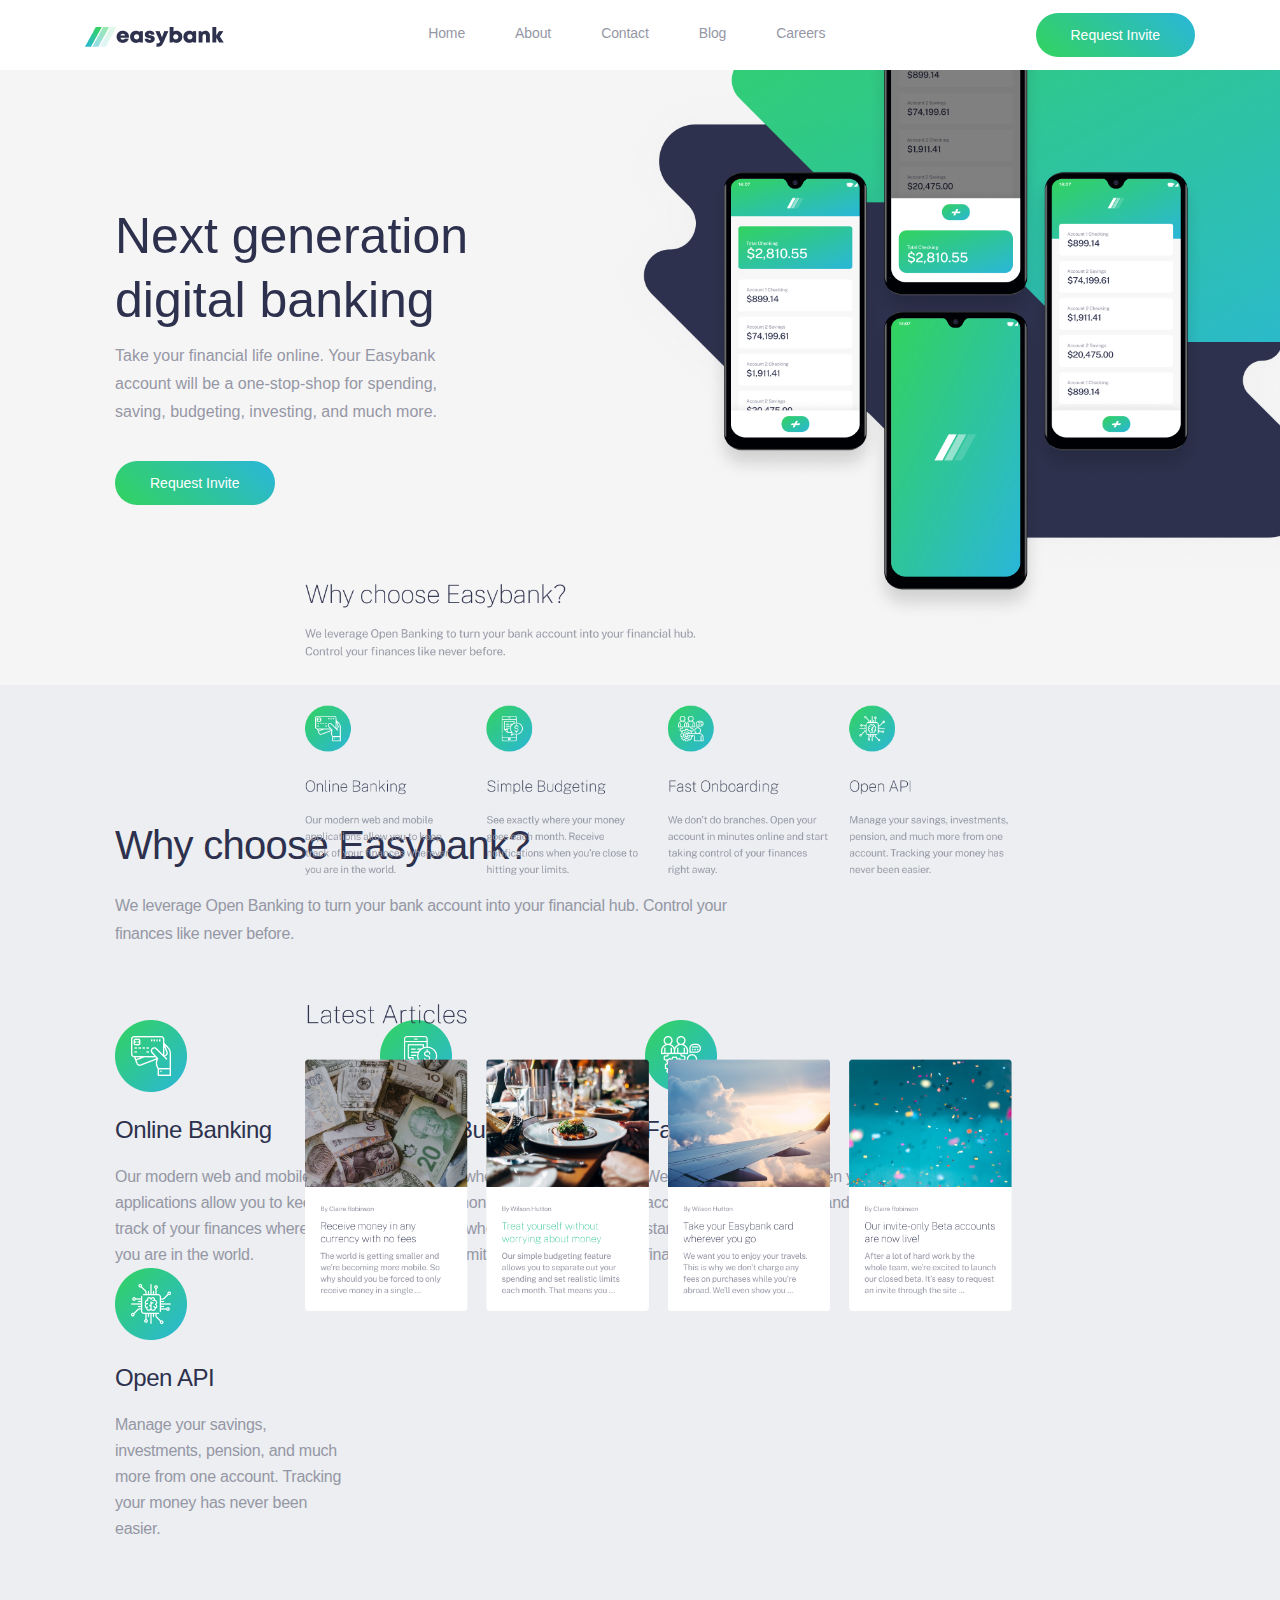
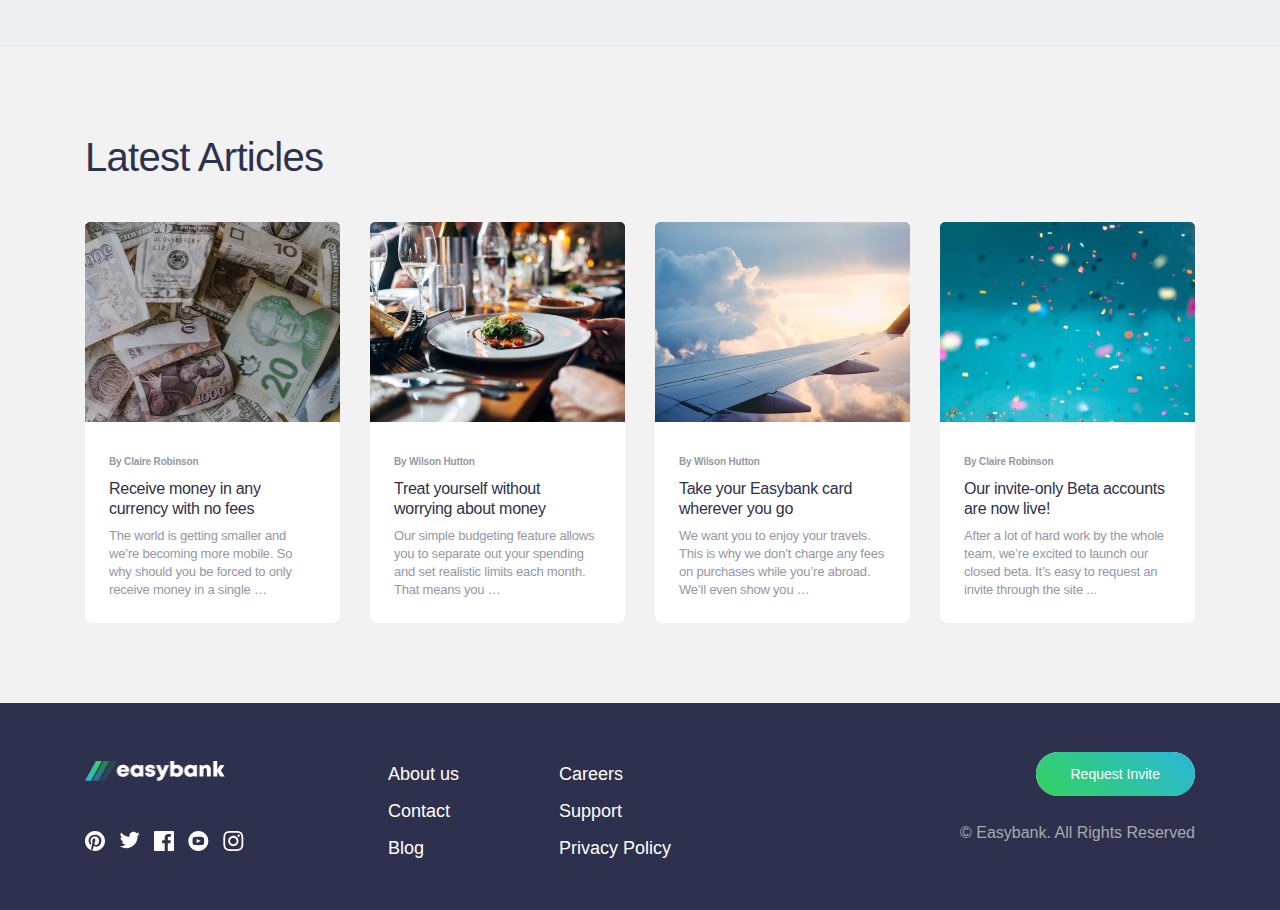
<file: index.html>
<!DOCTYPE html>
<html lang="en">

<head>
  <meta charset="UTF-8">
  <meta name="viewport" content="width=device-width, initial-scale=1.0">
  <title>50-dars</title>
  <link rel="stylesheet" href="css/main.css">
</head>

<body>

  <header class="header">
    <div class="container">
      <div class="header__wrapper">
        <a href="#" class="header__logo logo">
          <img class="logo__img" src="img/logo-header.png" alt="logo"
            srcset="img/logo-header.png 1x, img/logo-header@2x.png 2x">
        </a>
        <nav class="sitenav">
          <ul class="sitenav__list">
            <li class="sitenav__item">
              <a href="#" class="sitenav__link">Home</a>
            </li>
            <li class="sitenav__item">
              <a href="#" class="sitenav__link">About</a>
            </li>
            <li class="sitenav__item">
              <a href="#" class="sitenav__link">Contact</a>
            </li>
            <li class="sitenav__item">
              <a href="#" class="sitenav__link">Blog</a>
            </li>
            <li class="sitenav__item">
              <a href="#" class="sitenav__link">Careers</a>
            </li>
          </ul>
        </nav>
        <a href="#" class="main__btn">Request Invite</a>
        <button class="hamburger">

        </button>
      </div>
    </div>
  </header>

  <section class="hero">
      <div class="hero__content">
        <h1 class="hero__heading">Next generation digital banking</h1>
        <p class="hero__text">Take your financial life online. Your Easybank account will be a one-stop-shop for
          spending, saving, budgeting, investing, and much more.</p>
        <a href="#" class="main__btn">Request Invite</a>
      </div>
      <picture>
        <source media="(max-width:850px" srcset="img/phones-mobile.png 1x, img/phones-mobile@2x.png 2x">
      </picture>
    <img class="hero__img" src="img/hero-bgg.png" alt="hero background" width="1300" height="1000" srcset="img/hero-bgg.png 1x, img/hero-bgg@2x.png 2x">
  </section>

  <section class="feautures">
    <div class="container">
      <div class="feautures__top">
        <h2 class="feautures__heading">Why choose Easybank?</h2>
        <p class="feautures__text">We leverage Open Banking to turn your bank account into your financial hub. Control your finances like never before.</p>
      </div>
      <ul class="feautures__list">
        <li class="feautures__item feauture">
          <h3 class="feauture__heading">Online Banking</h3>
          <p class="feauture__paragraph">Our modern web and mobile applications allow you to keep track of your finances wherever you are in the world.</p>
        </li>
        <li class="feautures__item feauture">
          <h3 class="feauture__heading">Simple Budgeting</h3>
          <p class="feauture__paragraph">See exactly where your money goes each month. Receive notifications when you’re close to hitting your limits.</p>
        </li>
        <li class="feautures__item feauture">
          <h3 class="feauture__heading">Fast Onboarding</h3>
          <p class="feauture__paragraph">We don’t do branches. Open your account in minutes online and start taking control of your finances right away.</p>
        </li>
        <li class="feautures__item feauture">
          <h3 class="feauture__heading">Open API</h3>
          <p class="feauture__paragraph">Manage your savings, investments, pension, and much more from one account. Tracking your money has never been easier.</p>
        </li>
      </ul>
    </div>
  </section>

  <section class="articles">
    <div class="container">
      <h2 class="articles__heading">
        Latest Articles
      </h2>
      <ul class="articles-list">
        <li class="article__item article">
          <img src="img/dollar.jpg" width="255px" height="200px" srcset="img/dollar.jpg 1x, img/dollar@2x.jpg 2x" alt="dollar">
          <div class="article__content">
            <h4>By Claire Robinson</h4>
            <h3>Receive money in any currency with no fees</h3>
            <p>The world is getting smaller and we’re becoming more mobile. So why should you be forced to only receive money in a single …</p>
          </div>
        </li>
        <li class="article__item article">
          <img src="img/restaurant.jpg" width="255px" height="200px" srcset="img/restaurant.jpg 1x, img/restaurant@2x.jpg 2x" alt="restaurant">
          <div class="article__content">
            <h4>By Wilson Hutton</h4>
            <h3>Treat yourself without worrying about money</h3>
            <p>Our simple budgeting feature allows you to separate out your spending and set realistic limits each month. That means you …</p>
          </div>
        </li>
        <li class="article__item article">
          <img src="img/plane.jpg" width="255px" height="200px" srcset="img/plane.jpg 1x, img/plane@2x.jpg 2x" alt="plane">
          <div class="article__content">
            <h4>By Wilson Hutton</h4>
            <h3>Take your Easybank card wherever you go</h3>
            <p>We want you to enjoy your travels. This is why we don’t charge any fees on purchases while you’re abroad. We’ll even show you …</p>
          </div>
        </li>
        <li class="article__item article">
          <img src="img/ornament.jpg" width="255px" height="200px" srcset="img/ornament.jpg 1x, img/ornament@2x.jpg 2x" alt="ornament">
          <div class="article__content">
            <h4>By Claire Robinson</h4>
            <h3>Our invite-only Beta accounts are now live!</h3>
            <p>After a lot of hard work by the whole team, we’re excited to launch our closed beta. It’s easy to request an invite through the site ...</p>
          </div>
        </li>
      </ul>
    </div>
  </section>

  <footer class="sitefooter">
    <div class="container footer__container">
      <div class="footer-logos logos">
        <img class="footer-logo" src="img/footer-logo.png" srcset="img/footer-logo.png 1x, img/footer-logo@2x.png 2x" alt="footer-logo">
        <div class="logos__sns">
          <svg width="20" height="20" viewBox="0 0 20 20" fill="currentColor" xmlns="http://www.w3.org/2000/svg">
            <path id="Path" d="M10 0C4.4775 0 0 4.47667 0 10C0 14.2367 2.63583 17.855 6.35583 19.3117C6.26833 18.5208 6.18917 17.3075 6.39083 16.4442C6.5725 15.6633 7.56333 11.4733 7.56333 11.4733C7.56333 11.4733 7.26417 10.8742 7.26417 9.98833C7.26417 8.59833 8.07 7.56 9.07333 7.56C9.92583 7.56 10.3383 8.20083 10.3383 8.96833C10.3383 9.82583 9.7925 11.1083 9.51 12.2975C9.27417 13.2925 10.0092 14.105 10.9908 14.105C12.7683 14.105 14.1342 12.2308 14.1342 9.52583C14.1342 7.13167 12.4142 5.4575 9.9575 5.4575C7.1125 5.4575 5.4425 7.59167 5.4425 9.79667C5.4425 10.6558 5.77333 11.5783 6.18667 12.0783C6.26833 12.1775 6.28 12.265 6.25583 12.3658L5.97833 13.4992C5.93417 13.6825 5.83333 13.7217 5.64333 13.6333C4.39417 13.0517 3.61333 11.2258 3.61333 9.75917C3.61333 6.605 5.905 3.7075 10.2208 3.7075C13.69 3.7075 16.3858 6.18 16.3858 9.48333C16.3858 12.93 14.2133 15.7033 11.1967 15.7033C10.1833 15.7033 9.23083 15.1775 8.905 14.555L8.28167 16.9325C8.05583 17.8017 7.44667 18.8908 7.03833 19.5542C7.975 19.8433 8.96917 20 10 20C15.5225 20 20 15.5225 20 10C20 4.47667 15.5225 0 10 0Z" fill="currentColor"/>
            </svg>
            
            <svg width="21" height="18" viewBox="0 0 21 18" fill="currentColor" xmlns="http://www.w3.org/2000/svg">
              <path id="Path" d="M20.6667 2.79746C19.9309 3.12412 19.14 3.34412 18.31 3.44329C19.1575 2.93579 19.8084 2.13162 20.1142 1.17329C19.3217 1.64329 18.4434 1.98496 17.5084 2.16912C16.7609 1.37162 15.6934 0.873291 14.5134 0.873291C11.8642 0.873291 9.91752 3.34496 10.5159 5.91079C7.10669 5.73996 4.08335 4.10662 2.05919 1.62412C0.984187 3.46829 1.50169 5.88079 3.32835 7.10246C2.65669 7.08079 2.02335 6.89662 1.47085 6.58912C1.42585 8.48996 2.78835 10.2683 4.76169 10.6641C4.18419 10.8208 3.55169 10.8575 2.90835 10.7341C3.43002 12.3641 4.94502 13.55 6.74169 13.5833C5.01669 14.9358 2.84335 15.54 0.666687 15.2833C2.48252 16.4475 4.64002 17.1266 6.95669 17.1266C14.575 17.1266 18.8792 10.6925 18.6192 4.92162C19.4209 4.34246 20.1167 3.61996 20.6667 2.79746Z" fill="currentColor"/>
              </svg>
              <svg width="20" height="20" viewBox="0 0 20 20" fill="currentColor" xmlns="http://www.w3.org/2000/svg">
                <path id="Path" d="M18.8958 0H1.10417C0.494167 0 0 0.494167 0 1.10417V18.8967C0 19.5058 0.494167 20 1.10417 20H10.6833V12.255H8.07667V9.23667H10.6833V7.01083C10.6833 4.4275 12.2608 3.02083 14.5658 3.02083C15.67 3.02083 16.6183 3.10333 16.895 3.14V5.84L15.2967 5.84083C14.0433 5.84083 13.8008 6.43667 13.8008 7.31V9.2375H16.79L16.4008 12.2558H13.8008V20H18.8975C19.5058 20 20 19.5058 20 18.8958V1.10417C20 0.494167 19.5058 0 18.8958 0Z" fill="currentColor"/>
                </svg>
                <svg width="21" height="20" viewBox="0 0 21 20" fill="currentColor" xmlns="http://www.w3.org/2000/svg">
                  <path id="Shape" fill-rule="evenodd" clip-rule="evenodd" d="M10.3333 0C4.81081 0 0.333313 4.4775 0.333313 10C0.333313 15.5225 4.81081 20 10.3333 20C15.8558 20 20.3333 15.5225 20.3333 10C20.3333 4.4775 15.8558 0 10.3333 0ZM14.0341 14.0767C12.2825 14.1967 8.38081 14.1967 6.63165 14.0767C4.73498 13.9467 4.51415 13.0183 4.49998 10C4.51415 6.97583 4.73748 6.05333 6.63165 5.92333C8.38081 5.80333 12.2833 5.80333 14.0341 5.92333C15.9316 6.05333 16.1516 6.98167 16.1666 10C16.1516 13.0242 15.9291 13.9467 14.0341 14.0767ZM12.7641 9.99667L8.66665 8.04833V11.9517L12.7641 9.99667Z" fill="currentColor"/>
                  </svg>
                  
                  <svg width="21" height="20" viewBox="0 0 21 20" fill="currentColor" xmlns="http://www.w3.org/2000/svg">
                    <path id="Shape" fill-rule="evenodd" clip-rule="evenodd" d="M10.3334 0C7.61754 0 7.27754 0.0116667 6.21087 0.06C2.57921 0.226667 0.560874 2.24167 0.394207 5.87667C0.345041 6.94417 0.333374 7.28417 0.333374 10C0.333374 12.7158 0.345041 13.0567 0.393374 14.1233C0.560041 17.755 2.57504 19.7733 6.21004 19.94C7.27754 19.9883 7.61754 20 10.3334 20C13.0492 20 13.39 19.9883 14.4567 19.94C18.085 19.7733 20.1084 17.7583 20.2725 14.1233C20.3217 13.0567 20.3334 12.7158 20.3334 10C20.3334 7.28417 20.3217 6.94417 20.2734 5.8775C20.11 2.24917 18.0925 0.2275 14.4575 0.0608333C13.39 0.0116667 13.0492 0 10.3334 0ZM10.3334 1.8025C13.0034 1.8025 13.32 1.8125 14.375 1.86083C17.085 1.98417 18.3509 3.27 18.4742 5.96C18.5225 7.01417 18.5317 7.33083 18.5317 10.0008C18.5317 12.6717 18.5217 12.9875 18.4742 14.0417C18.35 16.7292 17.0875 18.0175 14.375 18.1408C13.32 18.1892 13.005 18.1992 10.3334 18.1992C7.66337 18.1992 7.34671 18.1892 6.29254 18.1408C3.57587 18.0167 2.31671 16.725 2.19337 14.0408C2.14504 12.9867 2.13504 12.6708 2.13504 10C2.13504 7.33 2.14587 7.01417 2.19337 5.95917C2.31754 3.27 3.58004 1.98333 6.29254 1.86C7.34754 1.8125 7.66337 1.8025 10.3334 1.8025ZM5.19837 10C5.19837 7.16417 7.49754 4.865 10.3334 4.865C13.1692 4.865 15.4684 7.16417 15.4684 10C15.4684 12.8367 13.1692 15.1358 10.3334 15.1358C7.49754 15.1358 5.19837 12.8358 5.19837 10ZM10.3334 13.3333C8.49254 13.3333 7.00004 11.8417 7.00004 10C7.00004 8.15917 8.49254 6.66667 10.3334 6.66667C12.1742 6.66667 13.6667 8.15917 13.6667 10C13.6667 11.8417 12.1742 13.3333 10.3334 13.3333ZM14.4709 4.6625C14.4709 4 15.0084 3.4625 15.6717 3.4625C16.3342 3.4625 16.8709 4 16.8709 4.6625C16.8709 5.325 16.3342 5.8625 15.6717 5.8625C15.0084 5.8625 14.4709 5.325 14.4709 4.6625Z" fill="currentColor"/>
                    </svg>
                    
        </div>
      </div>
      <ul class="footer-navlist">
        <li class="footer-navlist__item">
          <a href="#">About us</a>
        </li>
        <li class="footer-navlist__item">
          <a href="#">Contact</a>
        </li>
        <li class="footer-navlist__item">
          <a href="#">Blog</a>
        </li>
        <li class="footer-navlist__item">
          <a href="#">Careers</a>
        </li>
        <li class="footer-navlist__item">
          <a href="#">Support</a>
        </li>
        <li class="footer-navlist__item">
          <a href="#">Privacy Policy</a>
        </li>
      </ul>

      <div class="footer__right">
        <div class="btn-wrapper">
          <a href="#" class="main__btn">Request Invite</a>
        </div>
        <p>© Easybank. All Rights Reserved</p>
      </div>
    </div>
  </footer>
</body>
<script>
  var elSiteHeader = document.querySelector('.sitenav');
  var elSiteHeaderToggler = document.querySelector('.hamburger');

  elSiteHeaderToggler.addEventListener('click', function () {
    elSiteHeader.classList.toggle('sitenav-open');
    elSiteHeaderToggler.classList.toggle('hamburger-open');
  });
</script>

</html>
</file>
<file: css/main.css>
/* test */
/*! normalize.css v8.0.1 | MIT License | github.com/necolas/normalize.css */
/* Document
   ========================================================================== */
/**
 * 1. Correct the line height in all browsers.
 * 2. Prevent adjustments of font size after orientation changes in iOS.
 */
html {
  line-height: 1.15;
  /* 1 */
  -webkit-text-size-adjust: 100%;
  /* 2 */
}

/* Sections
   ========================================================================== */
/**
 * Remove the margin in all browsers.
 */
body {
  margin: 0;
}

/**
 * Render the `main` element consistently in IE.
 */
main {
  display: block;
}

/**
 * Correct the font size and margin on `h1` elements within `section` and
 * `article` contexts in Chrome, Firefox, and Safari.
 */
h1 {
  font-size: 2em;
  margin: 0.67em 0;
}

/* Grouping content
   ========================================================================== */
/**
 * 1. Add the correct box sizing in Firefox.
 * 2. Show the overflow in Edge and IE.
 */
hr {
  -webkit-box-sizing: content-box;
          box-sizing: content-box;
  /* 1 */
  height: 0;
  /* 1 */
  overflow: visible;
  /* 2 */
}

/**
 * 1. Correct the inheritance and scaling of font size in all browsers.
 * 2. Correct the odd `em` font sizing in all browsers.
 */
pre {
  font-family: monospace, monospace;
  /* 1 */
  font-size: 1em;
  /* 2 */
}

/* Text-level semantics
   ========================================================================== */
/**
 * Remove the gray background on active links in IE 10.
 */
a {
  background-color: transparent;
}

/**
 * 1. Remove the bottom border in Chrome 57-
 * 2. Add the correct text decoration in Chrome, Edge, IE, Opera, and Safari.
 */
abbr[title] {
  border-bottom: none;
  /* 1 */
  text-decoration: underline;
  /* 2 */
  -webkit-text-decoration: underline dotted;
          text-decoration: underline dotted;
  /* 2 */
}

/**
 * Add the correct font weight in Chrome, Edge, and Safari.
 */
b,
strong {
  font-weight: bolder;
}

/**
 * 1. Correct the inheritance and scaling of font size in all browsers.
 * 2. Correct the odd `em` font sizing in all browsers.
 */
code,
kbd,
samp {
  font-family: monospace, monospace;
  /* 1 */
  font-size: 1em;
  /* 2 */
}

/**
 * Add the correct font size in all browsers.
 */
small {
  font-size: 80%;
}

/**
 * Prevent `sub` and `sup` elements from affecting the line height in
 * all browsers.
 */
sub,
sup {
  font-size: 75%;
  line-height: 0;
  position: relative;
  vertical-align: baseline;
}

sub {
  bottom: -0.25em;
}

sup {
  top: -0.5em;
}

/* Embedded content
   ========================================================================== */
/**
 * Remove the border on images inside links in IE 10.
 */
img {
  border-style: none;
}

/* Forms
   ========================================================================== */
/**
 * 1. Change the font styles in all browsers.
 * 2. Remove the margin in Firefox and Safari.
 */
button,
input,
optgroup,
select,
textarea {
  font-family: inherit;
  /* 1 */
  font-size: 100%;
  /* 1 */
  line-height: 1.15;
  /* 1 */
  margin: 0;
  /* 2 */
}

/**
 * Show the overflow in IE.
 * 1. Show the overflow in Edge.
 */
button,
input {
  /* 1 */
  overflow: visible;
}

/**
 * Remove the inheritance of text transform in Edge, Firefox, and IE.
 * 1. Remove the inheritance of text transform in Firefox.
 */
button,
select {
  /* 1 */
  text-transform: none;
}

/**
 * Correct the inability to style clickable types in iOS and Safari.
 */
button,
[type="button"],
[type="reset"],
[type="submit"] {
  -webkit-appearance: button;
}

/**
 * Remove the inner border and padding in Firefox.
 */
button::-moz-focus-inner,
[type="button"]::-moz-focus-inner,
[type="reset"]::-moz-focus-inner,
[type="submit"]::-moz-focus-inner {
  border-style: none;
  padding: 0;
}

/**
 * Restore the focus styles unset by the previous rule.
 */
button:-moz-focusring,
[type="button"]:-moz-focusring,
[type="reset"]:-moz-focusring,
[type="submit"]:-moz-focusring {
  outline: 1px dotted ButtonText;
}

/**
 * Correct the padding in Firefox.
 */
fieldset {
  padding: 0.35em 0.75em 0.625em;
}

/**
 * 1. Correct the text wrapping in Edge and IE.
 * 2. Correct the color inheritance from `fieldset` elements in IE.
 * 3. Remove the padding so developers are not caught out when they zero out
 *    `fieldset` elements in all browsers.
 */
legend {
  -webkit-box-sizing: border-box;
          box-sizing: border-box;
  /* 1 */
  color: inherit;
  /* 2 */
  display: table;
  /* 1 */
  max-width: 100%;
  /* 1 */
  padding: 0;
  /* 3 */
  white-space: normal;
  /* 1 */
}

/**
 * Add the correct vertical alignment in Chrome, Firefox, and Opera.
 */
progress {
  vertical-align: baseline;
}

/**
 * Remove the default vertical scrollbar in IE 10+.
 */
textarea {
  overflow: auto;
}

/**
 * 1. Add the correct box sizing in IE 10.
 * 2. Remove the padding in IE 10.
 */
[type="checkbox"],
[type="radio"] {
  -webkit-box-sizing: border-box;
          box-sizing: border-box;
  /* 1 */
  padding: 0;
  /* 2 */
}

/**
 * Correct the cursor style of increment and decrement buttons in Chrome.
 */
[type="number"]::-webkit-inner-spin-button,
[type="number"]::-webkit-outer-spin-button {
  height: auto;
}

/**
 * 1. Correct the odd appearance in Chrome and Safari.
 * 2. Correct the outline style in Safari.
 */
[type="search"] {
  -webkit-appearance: textfield;
  /* 1 */
  outline-offset: -2px;
  /* 2 */
}

/**
 * Remove the inner padding in Chrome and Safari on macOS.
 */
[type="search"]::-webkit-search-decoration {
  -webkit-appearance: none;
}

/**
 * 1. Correct the inability to style clickable types in iOS and Safari.
 * 2. Change font properties to `inherit` in Safari.
 */
::-webkit-file-upload-button {
  -webkit-appearance: button;
  /* 1 */
  font: inherit;
  /* 2 */
}

/* Interactive
   ========================================================================== */
/*
 * Add the correct display in Edge, IE 10+, and Firefox.
 */
details {
  display: block;
}

/*
 * Add the correct display in all browsers.
 */
summary {
  display: list-item;
}

/* Misc
   ========================================================================== */
/**
 * Add the correct display in IE 10+.
 */
template {
  display: none;
}

/**
 * Add the correct display in IE 10.
 */
[hidden] {
  display: none;
}

@font-face {
  font-family: "Acme";
  font-style: normal;
  font-weight: 400;
  font-display: swap;
  src: url("../fonts/acme-v10-latin-regular.woff2") format("woff2"), url("../fonts/acme-v10-latin-regular.woff") format("woff");
}

html {
  -webkit-box-sizing: border-box;
          box-sizing: border-box;
  height: 100%;
  scroll-behavior: smooth;
}

*, *::before, *::after {
  -webkit-box-sizing: inherit;
          box-sizing: inherit;
}

body {
  display: -webkit-box;
  display: -ms-flexbox;
  display: flex;
  -webkit-box-orient: vertical;
  -webkit-box-direction: normal;
      -ms-flex-direction: column;
          flex-direction: column;
  height: 100%;
  padding: 0;
  margin: 0;
  font-family: "Public Sans", "Arial", sans-serif;
  font-size: 16px;
  line-height: 1.5;
  background-color: #f2f2f2;
  margin-top: 70px;
  overflow-x: hidden;
}

img {
  max-width: 100%;
  height: auto;
}

.visually-hidden {
  position: absolute;
  width: 1px;
  height: 1px;
  margin: -1px;
  border: 0;
  padding: 0;
  clip: rect(0 0 0 0);
  overflow: hidden;
}

.container {
  max-width: 1150px;
  padding-left: 20px;
  padding-right: 20px;
  margin-left: auto;
  margin-right: auto;
}

.header {
  background-color: #fff;
  position: fixed;
  z-index: 50;
  width: 100%;
  top: 0;
}

.header__wrapper {
  display: -webkit-box;
  display: -ms-flexbox;
  display: flex;
  -webkit-box-align: center;
      -ms-flex-align: center;
          align-items: center;
  -webkit-box-pack: justify;
      -ms-flex-pack: justify;
          justify-content: space-between;
}

.hamburger {
  display: none;
  background: none;
  border: none;
}

@media only screen and (max-width: 810px) {
  .sitenav {
    display: none;
  }
  .logo {
    padding: 15px;
  }
  .hamburger:hover {
    -webkit-box-shadow: 0px 0px 5px rgba(70, 69, 69, 0.5);
            box-shadow: 0px 0px 5px rgba(70, 69, 69, 0.5);
  }
  .sitenav-open {
    position: fixed;
    width: 100%;
    z-index: 20;
    padding: 50px 30px;
    display: block;
    height: calc(100vh - 130px);
    background-image: -webkit-gradient(linear, left top, left bottom, from(rgba(0, 0, 0, 0.7)), to(rgba(0, 0, 0, 0)));
    background-image: linear-gradient(to bottom, rgba(0, 0, 0, 0.7), rgba(0, 0, 0, 0));
    left: 0;
    top: 65px;
  }
  .sitenav__list {
    background-color: #fff;
    border-radius: 5px;
    -webkit-box-orient: vertical;
    -webkit-box-direction: normal;
        -ms-flex-direction: column;
            flex-direction: column;
    max-width: 300px;
  }
  .sitenav__item a {
    display: block;
  }
  .header .main__btn {
    margin-right: 30px;
  }
  .hamburger {
    padding: 15px 10px;
    padding-bottom: 20px;
    outline: none;
    display: block;
    background-image: url("../img/hamburger.png");
    background-repeat: no-repeat;
    background-size: 80%;
    background-position: center center;
    padding: 15px;
  }
  .hamburger-open {
    background-image: url("../img/Group (1).svg");
  }
  .hambuger-opened {
    background-image: url("../img/Group (1).svg");
  }
}

.logo {
  display: block;
  width: 163px;
  margin-right: auto;
  margin-top: 10px;
}

.logo_img {
  display: block;
}

.main__btn {
  display: inline-block;
  text-decoration: none;
  margin-left: auto;
  font-weight: 500;
  font-size: 14px;
  line-height: 28px;
  color: #fff;
  background-image: linear-gradient(45deg, #33D35E, #2AB6D9);
  padding: 8px 35px;
  border-radius: 25px;
}

.main__btn:hover {
  opacity: 0.5;
}

.sitenav {
  margin-right: auto;
  margin-left: auto;
}

.sitenav__list {
  list-style-type: none;
  margin: 0;
  padding: 0;
  display: -webkit-box;
  display: -ms-flexbox;
  display: flex;
  -webkit-box-align: center;
      -ms-flex-align: center;
          align-items: center;
  max-width: 500px;
  margin-left: auto;
  margin-right: auto;
  -ms-flex-wrap: wrap;
      flex-wrap: wrap;
  -webkit-box-pack: justify;
      -ms-flex-pack: justify;
          justify-content: space-between;
}

.sitenav__item {
  text-align: center;
  margin-right: 30px;
}

.sitenav__link {
  padding: 25px 10px;
  display: block;
  text-decoration: none;
  color: #9597A5;
  font-size: 14px;
  line-height: 16px;
  font-weight: 500;
  letter-spacing: -0.107692px;
}

.sitenav__item::after {
  display: block;
  background-image: linear-gradient(45deg, #33D35E, #2AB6D9);
  width: 100%;
  height: 4px;
  border-radius: 4px;
  content: "";
  -webkit-transform: scaleX(0);
          transform: scaleX(0);
  -webkit-transition: -webkit-transform 0.3s ease;
  transition: -webkit-transform 0.3s ease;
  transition: transform 0.3s ease;
  transition: transform 0.3s ease, -webkit-transform 0.3s ease;
}

.sitenav__item:hover::after {
  -webkit-transform: scaleX(1);
          transform: scaleX(1);
  -webkit-transform-origin: left 0;
          transform-origin: left 0;
}

.sitenav__item:hover a {
  color: #2D314D;
}

@media only screen and (max-width: 400px) {
  .sitenav__list a {
    padding: 10px;
    color: #2D314D;
    font-size: 16px;
    font-weight: 400;
  }
  .sitenav__list {
    padding: 15px 0;
    max-width: 400px;
  }
}

.hero {
  display: -webkit-box;
  display: -ms-flexbox;
  display: flex;
  background-color: #f5f5f5;
  position: relative;
}

.hero__content {
  padding-left: 115px;
}

.hero__content {
  max-width: 490px;
  padding-top: 100px;
  padding-bottom: 180px;
}

.hero__heading {
  font-size: 50px;
  line-height: 64px;
  color: #2D314D;
  font-weight: 100;
  margin-bottom: 10px;
}

.hero__img {
  position: absolute;
}

.hero__text {
  max-width: 490px;
  font-size: 16px;
  line-height: 28px;
  color: #9597A5;
  margin-top: 0;
  margin-bottom: 35px;
}

.hero__img {
  right: 0;
  top: -23%;
  width: 3000px;
  right: -200px;
  height: auto;
  z-index: 1;
  display: block;
  -o-object-fit: cover;
     object-fit: cover;
  position: absolute;
}

@media only screen and (max-width: 1180px) {
  .hero__content {
    max-width: 460px;
    padding: 100px 0 100px 100px;
  }
  .hero__heading {
    font-size: 45px;
  }
  .hero__img {
    max-width: 600px;
    top: -3%;
  }
}

@media only screen and (max-width: 950px) {
  .hero__content {
    max-width: 300px;
    padding: 60px 0 60px 60px;
  }
  .hero__heading {
    font-size: 35px;
    line-height: 40px;
  }
  .hero__img {
    max-width: 500px;
    top: -5%;
  }
}

.feautures {
  padding: 95px;
  background-color: #eceef1;
}

.feautures__top {
  max-width: 630px;
}

.feautures__heading {
  font-weight: 100;
  font-size: 40px;
  line-height: 64px;
  letter-spacing: -0.714286px;
  color: #2D314D;
  margin-bottom: 15px;
}

.feautures__text {
  font-size: 16px;
  line-height: 28px;
  letter-spacing: -0.28125px;
  color: #9597A5;
  margin: 0;
}

.feautures__list {
  list-style-type: none;
  padding: 0;
  margin: 0;
  display: -webkit-box;
  display: -ms-flexbox;
  display: flex;
  -ms-flex-wrap: wrap;
      flex-wrap: wrap;
  padding: 72px 0 10px 0;
}

.feauture {
  max-width: 235px;
  margin-right: 30px;
}

.feauture::before {
  display: block;
  width: 72px;
  height: 72px;
  content: "";
}

.feauture:nth-child(1)::before {
  background-image: url("../img/card.png");
}

.feauture:nth-child(2)::before {
  background-image: url("../img/cash.png");
}

.feauture:nth-child(3)::before {
  background-image: url("../img/unboarding.png");
}

.feauture:nth-child(4)::before {
  background-image: url("../img/api.png");
}

.feauture__heading {
  font-weight: 100;
  font-size: 24px;
  line-height: 28px;
  letter-spacing: -0.428571px;
  color: #2D314D;
  margin-bottom: 20px;
}

.feauture__paragraph {
  font-size: 16px;
  line-height: 26px;
  letter-spacing: -0.25px;
  color: #9597A5;
  margin: 0;
}

.articles {
  padding: 80px 0;
}

.articles__heading {
  font-weight: 100;
  font-size: 40px;
  line-height: 60px;
  letter-spacing: -0.714286px;
  color: #2D314D;
  margin: 0;
  margin-bottom: 35px;
}

.articles-list {
  list-style-type: none;
  padding: 0;
  margin: 0;
  display: -webkit-box;
  display: -ms-flexbox;
  display: flex;
  -ms-flex-wrap: wrap;
      flex-wrap: wrap;
  -webkit-box-pack: justify;
      -ms-flex-pack: justify;
          justify-content: space-between;
}

.article {
  max-width: 255px;
  background-color: #fff;
  border-radius: 8px;
}

.article__content {
  padding: 24px;
}

.article__content h4 {
  font-size: 10px;
  line-height: 18px;
  letter-spacing: -0.15625px;
  color: #9597A5;
  margin: 0;
  margin-bottom: 8px;
}

.article__content h3:hover {
  color: rgba(48, 200, 143, 0.5);
}

.article__content h3 {
  font-weight: 100;
  font-size: 16px;
  line-height: 20px;
  letter-spacing: -0.285714px;
  color: #2D314D;
  margin: 0;
  margin-bottom: 8px;
}

.article__content p {
  font-size: 13px;
  line-height: 18px;
  letter-spacing: -0.203125px;
  color: #9597A5;
  margin: 0;
}

.sitefooter {
  background-color: #2D314D;
  padding: 48px 0;
}

.logos {
  display: -webkit-box;
  display: -ms-flexbox;
  display: flex;
  -webkit-box-orient: vertical;
  -webkit-box-direction: normal;
      -ms-flex-direction: column;
          flex-direction: column;
}

.footer__container {
  display: -webkit-box;
  display: -ms-flexbox;
  display: flex;
  -webkit-box-align: center;
      -ms-flex-align: center;
          align-items: center;
}

.logos__sns {
  display: -webkit-box;
  display: -ms-flexbox;
  display: flex;
  margin-top: 50px;
}

.logos__sns img {
  margin-right: 10px;
}

.footer-navlist {
  list-style-type: none;
  padding: 0;
  margin: 0;
  display: -webkit-box;
  display: -ms-flexbox;
  display: flex;
  -webkit-box-orient: vertical;
  -webkit-box-direction: normal;
      -ms-flex-direction: column;
          flex-direction: column;
  max-height: 130px;
  -ms-flex-wrap: wrap;
      flex-wrap: wrap;
  margin-left: 130px;
  margin-right: auto;
}

.footer-navlist__item a {
  margin-right: 100px;
  color: #fff;
  text-decoration: none;
  font-weight: 300;
  font-size: 18px;
}

.footer__right p {
  margin-top: 25px;
  color: #aaa;
}

.footer-logo {
  display: inline-block;
  -o-object-fit: cover;
     object-fit: cover;
  width: 140px;
  height: 20px;
}

.footer__right {
  display: -webkit-box;
  display: -ms-flexbox;
  display: flex;
  -webkit-box-orient: vertical;
  -webkit-box-direction: normal;
      -ms-flex-direction: column;
          flex-direction: column;
  -webkit-box-align: end;
      -ms-flex-align: end;
          align-items: flex-end;
}

.footer-navlist__item {
  margin-top: 10px;
  -webkit-transition: color 0.3s ease;
  transition: color 0.3s ease;
}

.footer-navlist__item a:hover {
  color: #30C88F;
}

.btn-wrapper {
  background-color: #fff;
  display: block;
  border-radius: 22px;
  max-width: 160px;
}

.sitefooter svg {
  color: #fff;
  -webkit-transition: color 0.3s ease;
  transition: color 0.3s ease;
  margin-right: 14px;
}

.sitefooter svg:hover {
  color: #30C88F;
}
/*# sourceMappingURL=main.css.map */
</file>
